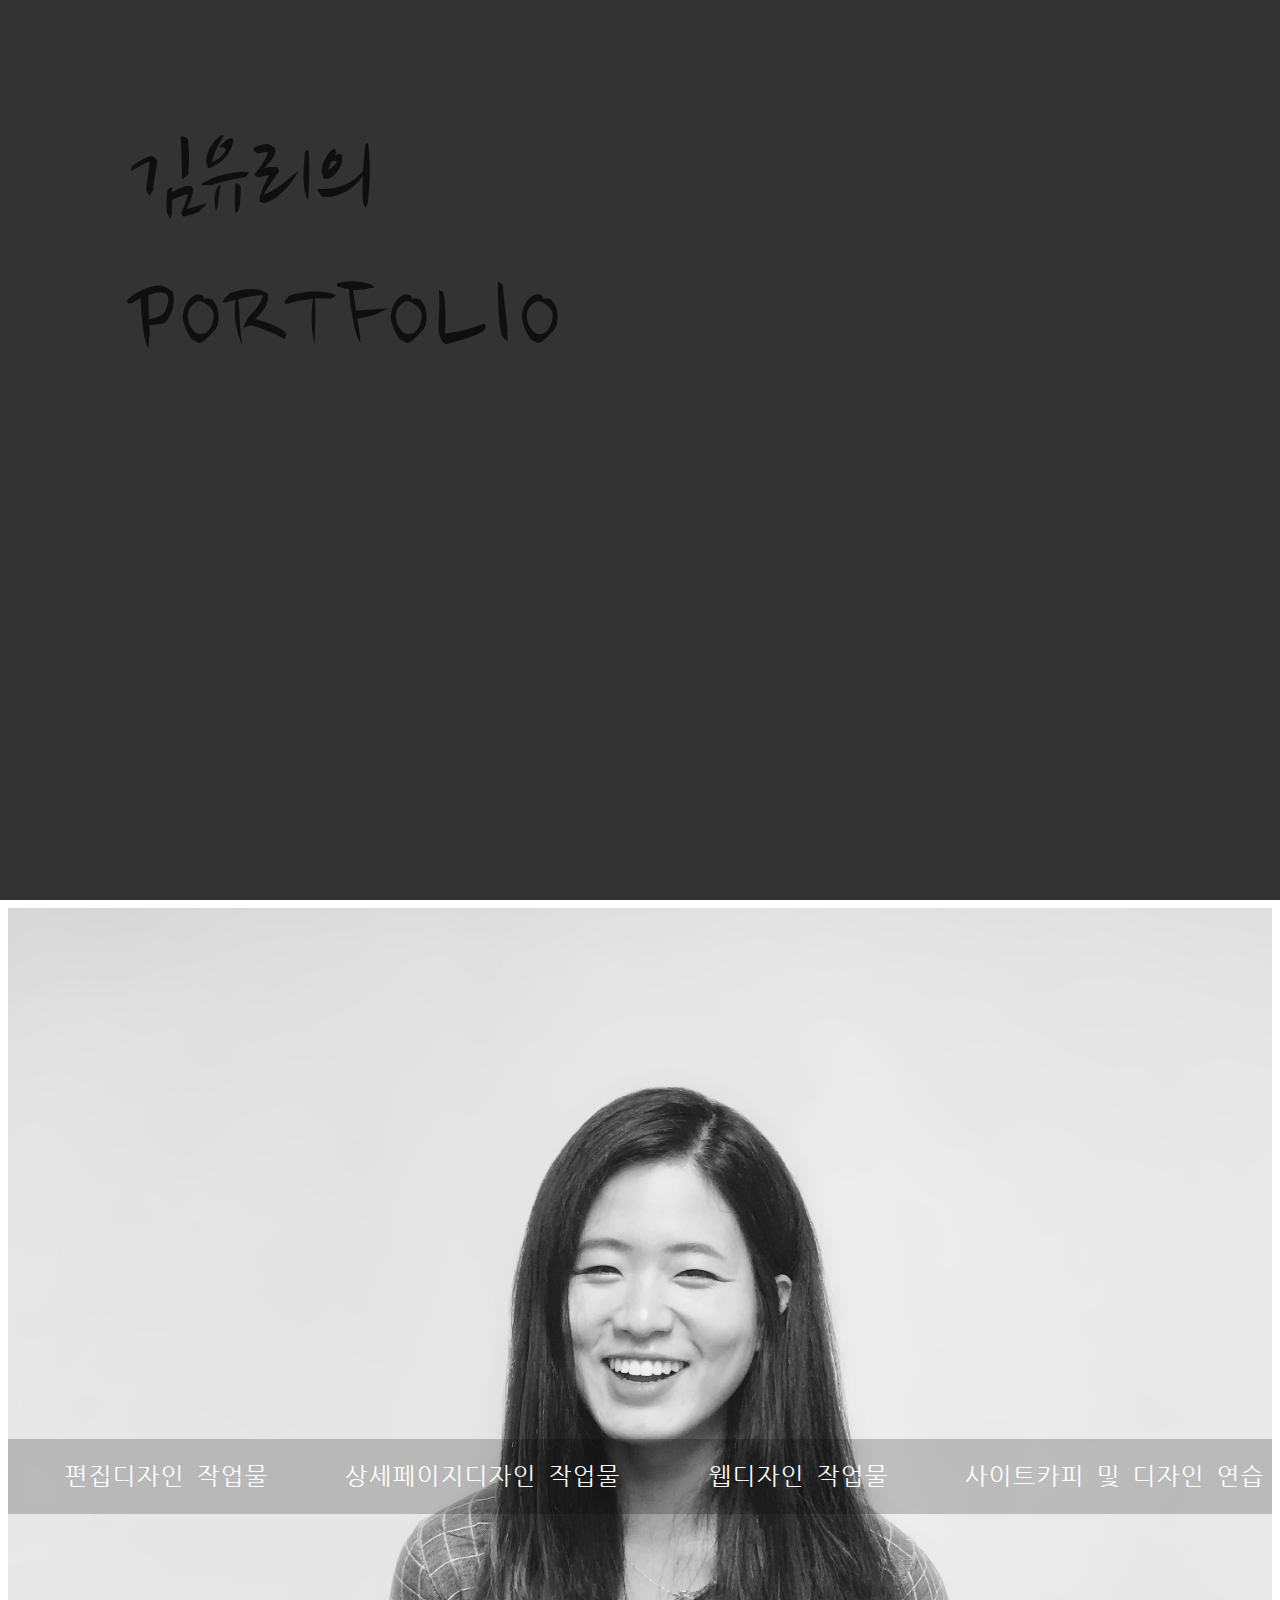
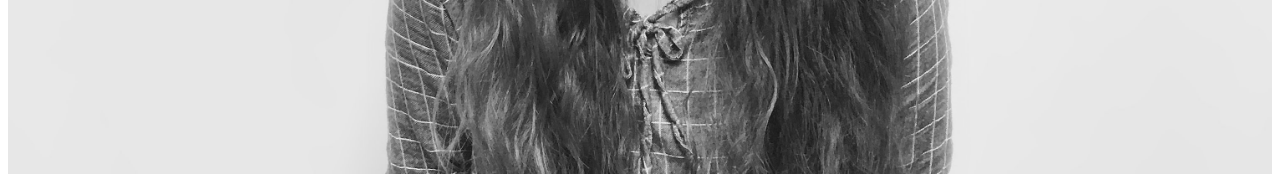
<file: index.html>
<!DOCTYPE html PUBLIC "-//W3C//DTD XHTML 1.0 Transitional//EN" "http://www.w3.org/TR/xhtml1/DTD/xhtml1-transitional.dtd">
<html xmlns="http://www.w3.org/1999/xhtml">
<head>
<meta http-equiv="Content-Type" content="text/html; charset=utf-8" />
<title>무제 문서</title>
<link href="style.css" rel="stylesheet"  type="text/css"/>
<script src="script.js" defer="defer" type="text/javascript"></script>
<script src="jquery-1.12.3.js" type="text/javascript"></script>
</head>

<body>
<div id="wrap"><div id="wrap2"></div>

    
    
</div>
<div id="main_text"><p>김유리의<br />PORTFOLIO</p></div>
<div id="main">
<div id="main_img">
<img src="유디사진.jpg" width="100%"/>
</div>

<div id="contents">
<ul class="main_menu">
        
    <li><div class="a"><div class="a_1">전 직장에서 제작했던 인쇄물 입니다</div><div class="a_2"></div></div>
        <a href="#">편집디자인 작업물</a>
    	<ul class="sub_menu">
        	<li><a href="#">홍보전단</a>
            <div class="pop">
            <img src="포트폴리오-01.jpg" ><br />
            <button class="close">닫기</button>
            </div>
           
            
            </li>
            <li><a href="#">리플렛</a>
            <div class="pop">
            <img src="포트폴리오-02.jpg" ><br />
            <button class="close">닫기</button>
            </div>
            </li>
        </ul>
    </li>

    <li><div class="a"><div class="a_1">공모전 참여를 위해 제작한 개인 작업물입니다</div><div class="a_2"></div></div>
        <a href="#">상세페이지디자인 작업물</a>
    	<ul class="sub_menu">
        	<li><a href="#">드웰도마살균기</a>
            <div class="pop">
            <img src="포트폴리오-03.jpg" ><br />
            <button class="close">닫기</button>
            </div>
            </li>
            <li><a href="#">어썸루테리D드롭스</a>
            <div class="pop">
            <img src="포트폴리오-04.jpg" ><br />
            <button class="close">닫기</button>
            </div>
            
            </li>
        </ul>
    
    </li>
    
    <li><div class="a"><div class="a_1">웹디자인기능사 응시를 위해 연습했던 작업물입니다</div><div class="a_2"></div></div><a href="#">웹디자인 작업물</a>
    	<ul class="sub_menu">
        	<li><a href="웹디자인/기출유형문제 03회/index.html">H&S웨딩플랜</a></li>
            <li><a href="웹디자인/기출유형문제 04회/index.html">INTERNET CENTER</a></li>
        </ul>
    </li>
    
    <li><div class="a"><div class="a_1">디자인 및 퍼블리싱 연습을 위한 개인 작업물입니다</div><div class="a_2"></div></div><a href="#">사이트카피 및 디자인 연습</a>
    	<ul class="sub_menu">
        	<li><a href="웹디자인/NAVER/index_NAVER.html">NAVER 사이트</a></li>
            <li><a href="웹디자인/기출유형문제 04회/index.html">INTERNET CENTER</a></li>
        </ul>
    </li>
</ul>
</div>

</div>
</div>
</body>
</html>
</file>
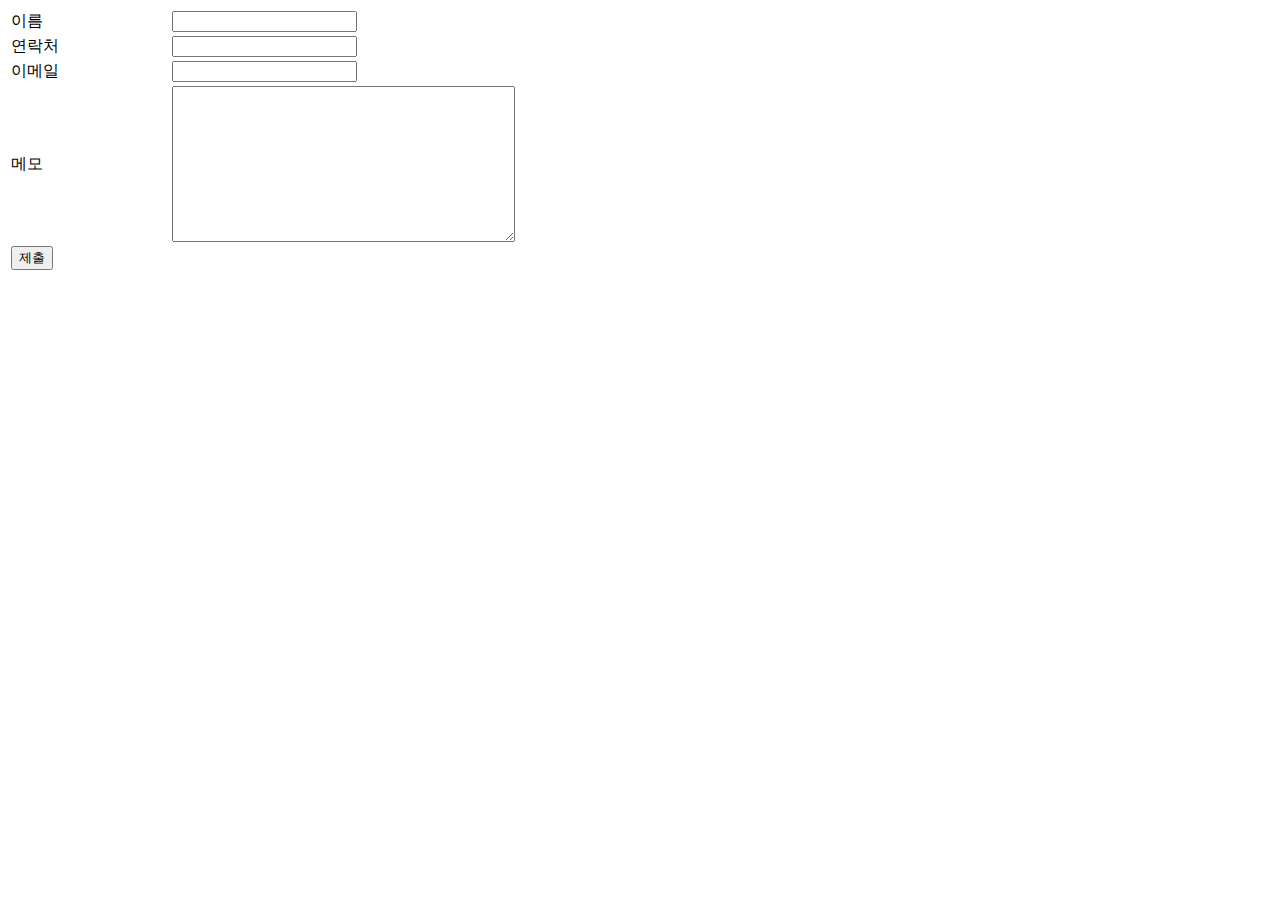
<file: contact_web2.html>
<!DOCTYPE html PUBLIC "-//W3C//DTD XHTML 1.0 Transitional//EN" "http://www.w3.org/TR/xhtml1/DTD/xhtml1-transitional.dtd">
<html xmlns="http://www.w3.org/1999/xhtml">
<head>
<meta http-equiv="Content-Type" content="text/html; charset=utf-8" />
<title>무제 문서</title>

</head>

<body>
<table width="100%" border="0">
  <tr>
    <td>이름</td>
    <td><input type="name"  /></td>
  </tr>
  <tr>
    <td>연락처</td>
    <td><input type="tel"/></td>
  </tr>
  <tr>
    <td>이메일</td>
    <td><input type="email"/></td>
  </tr>
   <tr>
    <td>메모</td>
    <td><textarea cols="40" rows="10"></textarea></td>
  </tr>
  <tr>
    <td><input type="submit" value="제출"></td>
    <td></td>
  </tr>
</table>

</body>
</html>
</file>
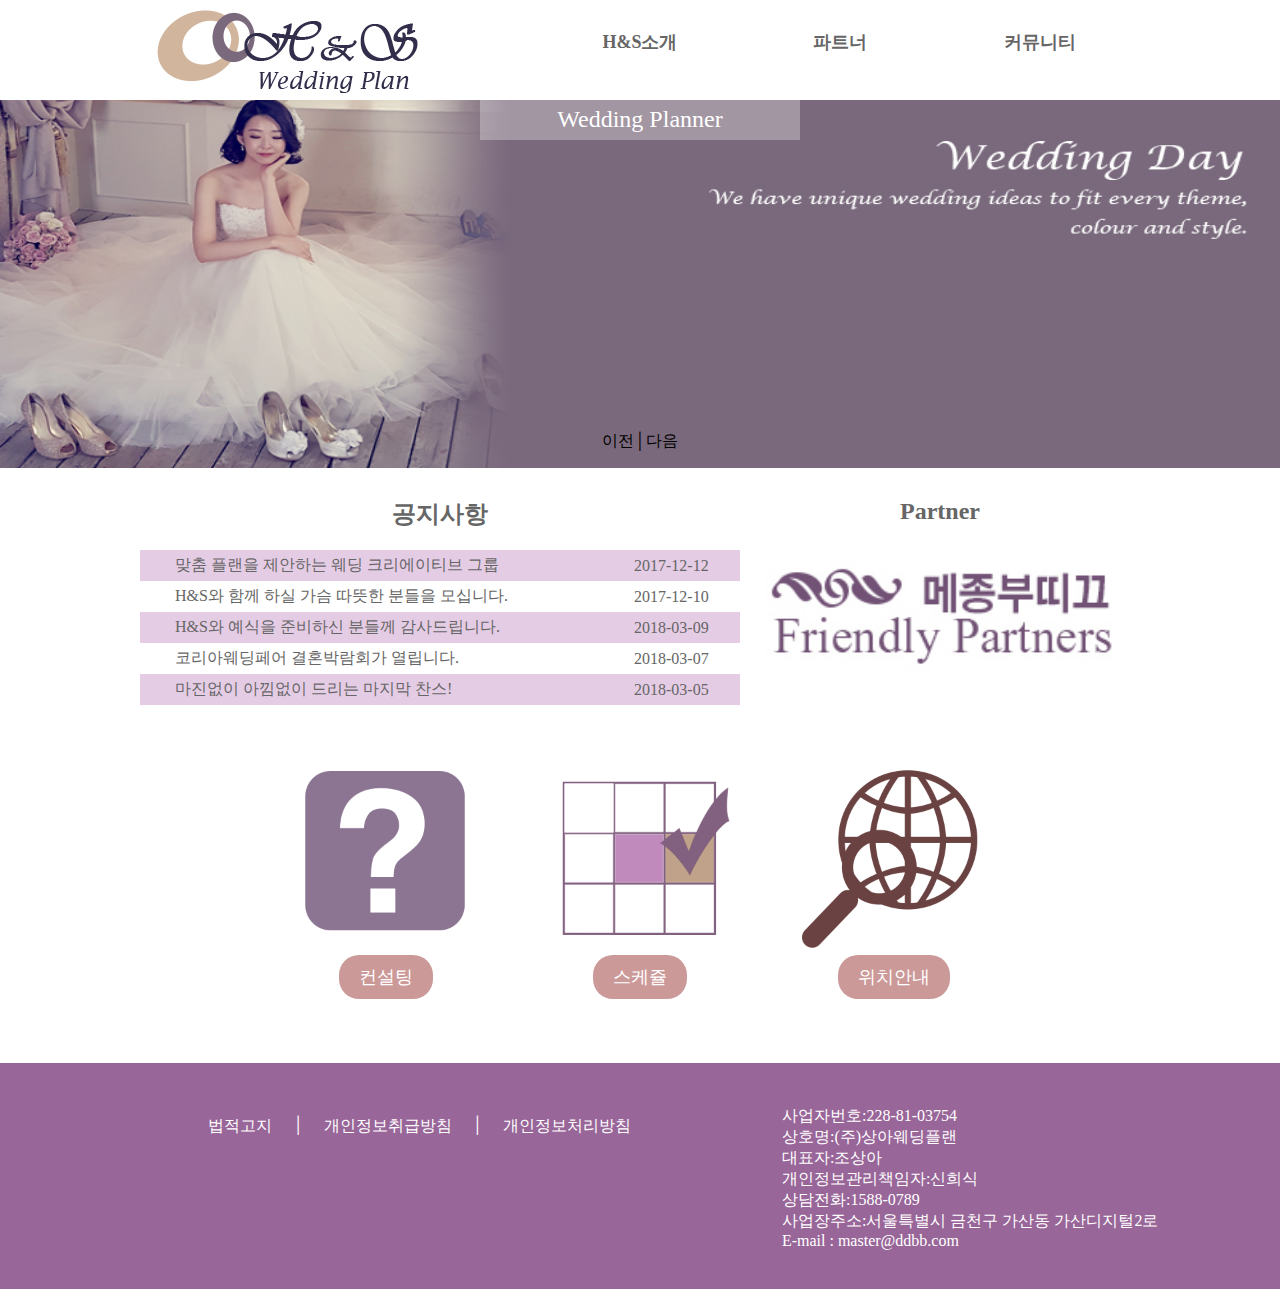
<file: index_web1.html>
<!DOCTYPE html PUBLIC "-//W3C//DTD XHTML 1.0 Transitional//EN" "http://www.w3.org/TR/xhtml1/DTD/xhtml1-transitional.dtd">
<html xmlns="http://www.w3.org/1999/xhtml">
<head>
<meta http-equiv="Content-Type" content="text/html; charset=utf-8" />
<link href="style_web1.css" rel="stylesheet" type="text/css" />
<script src="script_web1.js" type="text/javascript" defer="defer"></script>
<script src="jquery-1.12.3.js" type="text/javascript"></script>
<title>무제 문서</title>
</head>

<body>
<div id="wrap">
<header>
<div id="logo">
<a href="#"><img src="LOGO_web1.jpg" /></a>
</div>
<div id="navi">
<nav>
	<ul class="main_navi">
    	<li><a href="#">H&S소개</a></li>
        <li><a href="#"> 파트너</a>
        	<ul class="sub_navi">
            	<li><a href="#">예복</a></li>
                <li><a href="#">사진영상</a></li>
                <li><a href="#">플라워</a></li>
                <li><a href="#">주얼리</a></li>
            </ul>
        </li>
        <li><a href="#">커뮤니티</a>
     	    <ul class="sub_navi">
            	<li><a href="#">예식준비</a></li>
                <li><a href="#">예식비용</a></li>
                <li><a href="#">신혼여행</a></li>
            </ul>
        </li>
    </ul>
</nav>
</div>
</header>
<div id="clear"></div>
<div id="slide" height="100%">
<div id="img_slide">
<ul>
<li><img src="images(1)_web1.jpg" /></li>
<li><img src="images(2)_web1.jpg" /></li>
<li><img src="images(3)_web1.jpg" /></li>
</ul>
</div>
<div id="text_slide2">
<span class="text"><p>Wedding Planner</p></span>
</div>

<div id="text_slide">
<a href="#" class="prev">이전</a>│<a href="#" class="next">다음</a>

</div>

</div>

<div class="clear"></div>
<div id="contents">
	<div id="noti">
    <div class="contents_title">
    <h2>공지사항</h2></div>
    <table width="100%" border="0">
  <tr>
    <td><a href="#">맞춤 플랜을 제안하는 웨딩 크리에이티브 그룹</a></td>
    <td>2017-12-12</td>
  </tr>
  <tr>
    <td><a href="#">H&S와 함께 하실 가슴 따뜻한 분들을 모십니다.</a></td>
    <td>2017-12-10</td>
  </tr>
  <tr>
    <td><a href="#">H&S와 예식을 준비하신 분들께 감사드립니다.</a></td>
    <td>2018-03-09</td>
  </tr>
  <tr>
    <td><a href="#">코리아웨딩페어 결혼박람회가 열립니다.</a></td>
    <td>2018-03-07</td>
  </tr>
  <tr>
    <td><a href="#">마진없이 아낌없이 드리는 마지막 찬스!</a></td>
    <td>2018-03-05</td>
  </tr>
</table>

    </div>
    <div id="partner">
    <div class="contents_title">
    <h2>Partner</h2></div>
    <a href="#"><img class="partner" src="PARTNER_web1.jpg" /></a>
    <div id="partner_pop">
    <div id="wrap2"></div>
    <div id="pop">
    <img src="PARTNER_UP_web1.png" /><br />
    <button>닫기</button>
    </div>
    </div>
    </div>
<div id="icon">
<div class="icon 1">
<img src="icon1_web1.png" /><br /><button class="icon_button">컨설팅</button>
</div>
<div class="icon 2">
<img src="icon2_web1.png" />
<br /><button class="icon_button">스케쥴</button>
</div>
<div class="icon 3">
<img src="icon3_web1.png" />
<br /><button class="icon_button">위치안내</button>
</div>

</div>
</div>
<footer>
<div id="footer">
<div id="ft_1">
<ul>
<li><a href="#">법적고지</a></li>
<li>│</li>
<li><a href="#">개인정보취급방침</a></li>
<li>│</li>
<li><a href="#">개인정보처리방침</a></li>
</ul>
</div>
<div id="ft_2">
사업자번호:228-81-03754<br />
상호명:(주)상아웨딩플랜<br />
대표자:조상아<br />
개인정보관리책임자:신희식<br />
상담전화:1588-0789<br />
사업장주소:서울특별시 금천구 가산동 가산디지털2로<br />
E-mail : master@ddbb.com
</div>
</div>
</footer>
</div>
</body>
</html>
</file>
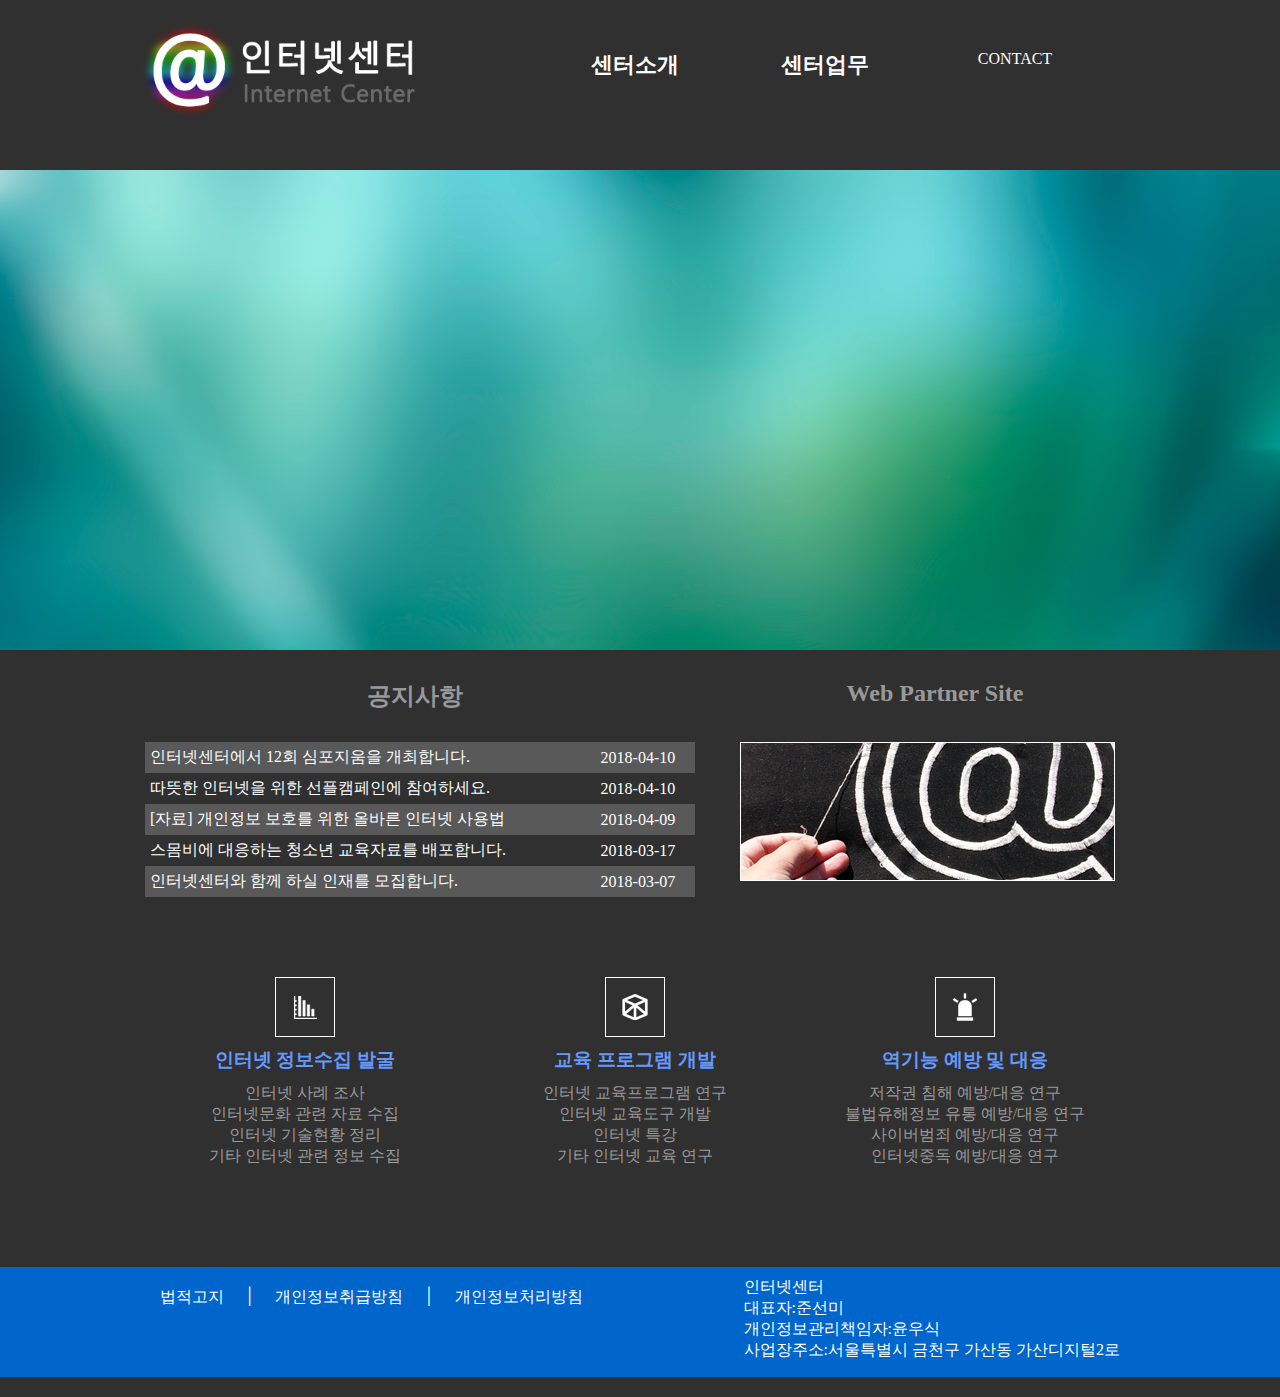
<file: index_web2.html>
<!DOCTYPE html PUBLIC "-//W3C//DTD XHTML 1.0 Transitional//EN" "http://www.w3.org/TR/xhtml1/DTD/xhtml1-transitional.dtd">
<html xmlns="http://www.w3.org/1999/xhtml">
<head>
<meta http-equiv="Content-Type" content="text/html; charset=utf-8" />
<title>무제 문서</title>
<link href="style_web2.css" rel="stylesheet" type="text/css"/>
<script src="script_web2.js" defer="defer" type="text/javascript"></script>
<script src="jquery-1.12.3.js" type="text/javascript"></script>

</head>

<body>

<div id="wrap">

    <header>
        <div id="logo">
        	<a href="#"><img src="LOGO_web2.png" /></a>
        </div>
        <div id="nav">
        	<nav>
            	<ul class="main_menu">
                	<li><a href="#">센터소개</a>
                    <ul class="sub_menu">
                        <li><a href="#">연혁</a></li>
                        <li><a href="#">조직도</a></li>
                        <li><a href="#">구성원</a></li>
                        </ul>
                    </li>
                    <li><a href="#">센터업무</a>
                  	  <ul class="sub_menu">
                    	<li><a href="#">하는일</a></li>
                        <li><a href="#">포트폴리오</a></li>
                        </ul>
                    </li>
                    <li onclick="winOpen();">CONTACT</li>
                </ul>
            </nav>
        </div>
    </header>
    
    <div id="main">

    <ul id="main_img">
    
    <li><img src="images(2)_web2.jpg" width="100%"/></li>
    <li><img src="images(3)_web2.jpg" width="100%" /></li>
    </ul>

    </div>
    <div id="contents">
    <div id="contents_noti">
    <p class="contents_title">공지사항</p>
    <table width="100%" border="0">
  <tr>
    <td><a href="#">
인터넷센터에서 12회 심포지움을 개최합니다.</a></td>
    <td>2018-04-10</td>
  </tr>
  <tr>
    <td><a href="#">따뜻한 인터넷을 위한 선플캠페인에 참여하세요.</a></td>
    <td>2018-04-10</td>
  </tr>
  <tr>
    <td><a href="#">[자료] 개인정보 보호를 위한 올바른 인터넷 사용법</a></td>
    <td>2018-04-09</td>
  </tr>
  <tr>
    <td><a href="#">스몸비에 대응하는 청소년 교육자료를 배포합니다.</a></td>
    <td>2018-03-17</td>
  </tr>
  <tr>
    <td><a href="#">인터넷센터와 함께 하실 인재를 모집합니다.</a></td>
    <td>2018-03-07</td>
  </tr>
</table>

    </div>
    <div id="contents_partner">
    <p class="contents_title">Web Partner Site</p>
    <a href="#"><img class="popp" src="PARTNER_web2.png" /></a>
     
     <div id="contents_pop">
     <div id="wrap2">
     <div id="pop_a">
     <a href="#"><img src="PARTNER_UP_web2.png" /></a><br />
    <button class="close">닫기</button>
    </div>
    </div>
   
    </div>
    
    </div>
   
    <div id="icons">
    <div class="icon">
    <img src="icon1_web2.png" />
    <h3 class="icon_title">인터넷 정보수집 발굴</h3>
<ul>
<li>인터넷 사례 조사</li>
<li>인터넷문화 관련 자료 수집</li>
<li>인터넷 기술현황 정리</li>
<li>기타 인터넷 관련 정보 수집</li>
</ul>
    </div>
    <div class="icon">
    <img src="icon2_web2.png" />
      <h3 class="icon_title">교육 프로그램 개발</h3>
<ul>
<li>인터넷 교육프로그램 연구</li>
<li>인터넷 교육도구 개발</li>
<li>인터넷 특강</li>
<li>기타 인터넷 교육 연구</li>
</ul>
    </div>
    <div class="icon">
    <img src="icon3_web2.png" />
    <h3 class="icon_title">역기능 예방 및 대응</h3>
<ul>
<li>저작권 침해 예방/대응 연구</li>
<li>불법유해정보 유통 예방/대응 연구</li>
<li>사이버범죄 예방/대응 연구</li>
<li>인터넷중독 예방/대응 연구</li>
</ul>
    </div>
    </div>
    </div>
    <footer>
    <div id="footer">
    	<div id="footer_1">
        <ul>
        <li><a href="#">법적고지</a></li>
        <li>│</li>
        <li><a href="#">개인정보취급방침</a></li>
        <li>│</li>
        <li><a href="#">개인정보처리방침</a></li>
        </ul>
        </div>
        <div id="footer_2">
        인터넷센터<br />
대표자:준선미<br />
개인정보관리책임자:윤우식<br />
사업장주소:서울특별시 금천구 가산동 가산디지털2로
        </div>
        </div>
    </footer>
    </div>

</body>
</html>
</file>
<file: style.css>
@charset "utf-8";
@import url('https://fonts.googleapis.com/css?family=Nanum+Brush+Script|Nanum+Gothic+Coding&display=swap');
/* CSS Document */

*{
	list-style-type:none;
	font-family: 'Nanum Gothic Coding', monospace;
}

a{
	text-decoration:none;
	color:inherit;
	

}

#wrap{
	height:100vh;
	width:100%;
	margin:auto;
	overflow:visible;
	position:relative;
	z-index:1;
}



#main{
	position:relative;
	z-index:3;

}
#main_img img{
	z-index:5;
}
#main_text{
	position:absolute;
	left:10%;
	top:0;
	z-index:5;
}
#main_text>p{
	font-family: 'Nanum Brush Script', cursive !important;
	font-size:7em;
	color:rgba(0,0,0,0.7);
}
#contents{
	width:100%;
	position:absolute;
	bottom:30%;
	z-index:2;
	
}


.main_menu{
	width:100%;
	margin:0;
	padding:0;
	text-align:center;
	z-index:5;
	}
	
.main_menu li{
	padding:2% 0;
	float:left;
	width:25%;
	font-size:1.5em;
	background-color:rgba(0,0,0,0.2);
	position:relative;
	transition:all 0.5s ease;
	color:white;
	z-index:5;
}
.a{display:none;width:100%;}
.main_menu>li:hover>.a{position: absolute;top:-100%;display:block;}
.a_1{background-color:rgba(255,255,255,0.5);font-size:.6em;padding:3% 5%;}
.a>.a_2{border-top: 10px rgba(255,255,255,0.5) solid;
	border-left:transparent 5px solid;border-right:transparent 5px solid;width:0;position: absolute;left:50%;}

.main_menu>li:hover{
	background-color:rgba(255,255,255,0.5);
	color:black;
}
.sub_menu{
	position:absolute;
	left:0;
	top:100%;
	margin:0;
	padding:0;
	z-index:6;
	width:100%;
	display:none;
}
.sub_menu>li{
	transition:all 0.5s ease;
	float:left;
	text-align:center;
	width:100%;
	font-size:0.8em;
	margin:0;
	background-color:rgba(0,0,0,0.2);
	color:white;
	padding:5% 0;
	overflow:visible;
	z-index:6;
	
}
.sub_menu>li:hover{
	background-color:rgba(255,255,255,0.5);
	color:black;
	transition:all 0.5s ease;
	z-index:6;
	}
	
#wrap2{
	background-color:rgba(0,0,0,0.8);
	z-index:9;
	width:100%;
	height:100%;
	position:fixed;
	left:0;
	top:0;
	text-align:center;

}
.pop{
	position:fixed;
	margin:auto;
	top:25%;
	z-index:9;
	display:none;
	transition:all 5s ease;
	}
.pop>img{
	z-index:9;
	height:10%;
	width:10%;
	}
.close{
	background-color:rgba(0,0,0,0.5);
	border-radius:5em;
	color:white;
	font-size:2em;
	padding:1% 3%;
	cursor:pointer;
	border:0px;
	margin-top:5%;
	
	}
</file>
<file: style_web1.css>
@charset "utf-8";
/* CSS Document */

*{
	list-style-type:none;
	color:black;
	text-decoration:none;
	margin:0;
	padding:0;
	
}
#wrap{
	width:100%;
	margin:auto;
}
header{
	width:1000px;
	height:30%;
	margin:auto;
}
a{
	color:inherit;
	text-align:center;
}
#logo{
	width:400px;
	float:left;
}
#navi{
	width:600px;
	float:right;
	
}
.main_navi{
	margin-top:20px;
	
}
.main_navi>li{
	float:left;
	width:200px;
	position:relative;
	font-size:large;
	font-weight:bold;
	color:#666;
	text-align:center;
	padding:10px 0;
	transition:all 0.4s ease;
	
}

.main_navi>li:hover{
	background-color:#969;
	color:white;
}
.sub_navi{
	background:rgba(255,255,255,0.8);
	position:absolute;
	top:100;
	left:0;
	float:left;
	margin-top:10px;
	display:none;
	z-index:10;
}
.sub_navi li{
	transition:all 0.4s ease;
	float:left;
	width:200px;
	float:left;
	font-size:medium;
	padding:5px 0;
	text-align:center;
	color:#666;
}
.sub_navi li:hover{
	background-color:#c99;
	color:white;
}




#slide{
	margin:auto;
	float:left;
	height:23em;
	width:100%;
	position:relative;
	display:block;
}
#img_slide{
	display:block;
	float:left;
	position:relative;
	width:100%;
	height:100%;
}
#img_slide ul li{
	position:absolute;
	width:100%;
	z-index:1;
	float:left;
display: none;
}
#img_slide ul li:first-child {
	display: block;
}
#img_slide ul li>img{
	width:100%;
	z-index:1;
	height:23em;	
	position:relative;
	width:100%;
	}
.clear{
	clear:both;
	display:block;
}

.circle{
	cursor:pointer;
	display:inline;
	color:white;
	font-size:0.5em;
}
#slide > #text_slide{
	width:100%;
	top:90%;
	z-index:4;
	text-align:center;
	position:absolute;
	margin:auto;
}

#text_slide>a:hover{
	width:100%;
	text-align:center;
	z-index:4;

}
#slide>#text_slide2{
	z-index:4;
	position:absolute;
	text-align:center;
	margin:auto;
	width:100%;
	
}
#slide>#text_slide2>.text{
	z-index:4;
	font-family:Georgia, "Times New Roman", Times, serif;
	height:100%;
	width:50%;
	font-size:1.5em;
	text-align:center;
	display:inline-block;

}

.text>p{
	color:white;
	width:50%;
	background-color:rgba(255,255,255,0.3);
	text-align:center;
	display:inline-block;
	
	padding:1% 0;
}
#partner_pop{
	position:fixed;
	
	text-align:center;
	padding:30px;
	
	z-index:20;
	display:none;
}
#wrap2{
	position:fixed;
	top:0;
	left:0;
	width:100%;
	height:100%;
	background-color:rgba(0,0,0,0.3);
	z-index:15;
}
#pop{
	background-color:rgba(255,255,255,0.8);
	top:35%;
	left:35%;
	z-index:16;
	position:fixed;
	padding:20px;
}
.partner{
	width:100%;
}
#pop>button{
	padding:5px 10px;
	border:0;
	border-radius:5px;
	cursor:pointer;
	background-color:#969;
	color:white;
	margin-top:10px;
	z-index:16;
}
#pop>button:hover{
	background-color:#c99;
}
#contents{
	display:block;
	width:1000px;
	margin:auto;
	
	
}
#noti{
	float:left;
	width:600px
	}
#noti table{
	color:#666;
	font-size:1em;
	border-collapse:collapse;
}
#noti table td{
	color:#666;
}
#noti table tr td{
	padding:5px;
}
#noti table tr td:first-child a{
	margin-left:30px;
}
#noti table tr td:second-child{
	text-align:right;
}
#noti table tr{
	margin-left:5px;
}
#noti table tr:nth-child(2n-1){
	background-color:rgba(204,153,204,0.5);
}
#partner{
	float:right;
	width:400px
}
#partner>a{
}
.contents_title{
	text-align:center;
	margin-top:10px;
	padding:20px 0;
}
.contents_title>h2{
	color:#666;
}
#icon{
	padding-top:50px;
	clear:both;
	margin:auto;
	text-align:center;
	height:100%;
	width:1000px;
}
.icon img{
	width:80%;
}

.icon{
	margin:auto;
	width:25%;
	margin:auto;
	clear:both;
	display:inline-block;v
	text-align:center;
}

.icon_button{
	padding:10px 20px;
	background-color:#c99;
	border-radius:20px;
	color:white;
	font-size:large;
	border:0px;
}
.icon_button:hover{
	background-color:#969;
	cursor:pointer;
}
footer{
	float:left;
	width:100%;
	background-color:#969;
	height:100%;
	margin:auto;
	margin-top:5%;
	padding:3%;
}
#footer{
	width:1000px;
	margin:auto;
}
#ft_1{
	margin-top:10px;
	float:left;
	margin-left:20px;
	
}
#ft_1 ul li{
	padding:5px 10px;
	float:left;
	color:white;
}
#ft_2{
	margin-top:5px;
	float:right;
	margin-right:20px;
	color:white;
}
</file>
<file: style_web2.css>
@charset "utf-8";
/* CSS Document */
body{

	position:relative;
	background-color:#303030;
}
*{

	margin:0;
	padding:0;
	list-style-type:none;
	text-decoration:none;
	background-color:transparent;
}
a{
	color:inherit;
	text-align:inherit;
	
}

#wrap{
	background-color:#303030;
	color:#fff;
	width:100%;
	
	margin:auto;
}
header{
	
	clear:both;
	width:1000px;
	background-color:#303030;
	margin:auto;
}
#logo{
	margin-top:20px;
	width:400px;
	height:150px;
	overflow:hidden;
	float:left;
}
#logo a>img{
	width:300px;
}
#nav{
	background-color:#303030;
	width:600px;
	float:right;
}
.sub_menu{
	position:absolute;
	left:0;
	top:100%;
	color:black;
	display:none;
	z-index:5;
	
}
.sub_menu li:hover{
	background-color:rgba(0,0,0,0.2);
	z-index:10;
	color:white;
}


.main_menu{
	margin-top:40px;
}
.main_menu li{
	position:relative;
	float:left;
	width:180px;
	text-align:center;
	padding:10px 5px;
	transition:all 0.2s;
}
.main_menu>li:hover{
	background-color:rgba(255,255,255,0.8);
	color:black;
	
}
.main_menu>li>a{
	width:100%;
	font-size:22px;
	font-weight:bold;
	background-color:transparent;	
	color:inherit;
}
.sub_menu>li{
	background-color:rgba(255,255,255,0.8);
	transition:all 0.2s;
	
}

#main  #main_img li{
	position:absolute;
	width:100%;
}
#main #main_img> li img{
	transition:all 0.2s;
	width:100%;
	height:1000px;
	margin:auto;
	position:inherit;
}
#main{
	position:relative;
	float:left;
	width:100%;
	height:30em;
	margin:auto;
	overflow:hidden;
	
}
#main_img{
	z-index:1;
}
#contents{
	clear:both;
	margin:auto;
	width:1000px;
	
	
}
#contents_noti{
	width:55%;
	float:left;
}
.contents_title{
	font-weight:bold;
	font-size:24px;
	color:#999;
	width:100%;
	text-align:center;
	padding:10px 0;
	margin:20px 0;
}
#contents_noti>table{
	margin-left:5px;
	border-collapse:collapse;
}
#contents_noti>table tr td{
	padding:5px 0 5px 5px;
}
#contents_noti>table tr:nth-child(2n-1){
	background-color:rgba(255,255,255,0.2);
}
#contents_partner{
	float:right;
	margin-right:5px;
	width:400px;
}
#contents_partner>a img{
	margin:5px;
}
#contents_pop > #wrap2{
	background:rgba(0,0,0,0.8);
	position:fixed;
	left:0;
	top:0;
	z-index:15;
	width:100%;
	height:100%;
}
#contents_pop{
	z-index:20;
	text-align:center;
	position:fixed;
	padding:20px;
	margin:auto;
	top:25%;
	left:35%;
	background-color:rgba(255,255,255,0.8);
	display:none;
}
#pop_a>button{
	margin-top:20px;
	cursor:pointer;
	background-color:rgba(0,0,0,0.8);
	padding:10px 20px;
	color:white;
	border:0px;
	border-radius: 20px;
}
#pop_a>button:hover{
	background-color:rgba(0,0,0,0.3);
}
#pop_a{
	position:fixed;
	top:10%;	
	left:35%;
	background-color:white;
	padding:20px 20px;
}
#icons{
	float:left;
	padding:20px 0;
	width:100%;
	text-align:center;
	
}

.icon:hover{
	border:1px solid rgba(255,255,255,0.3);
	padding:40px 0;
}

.icon{
	margin:10px 0;
	float:left;
	text-align:center;
	width:330px;
	padding:50px 0;
	cursor:pointer;
	position:relative;
	
}
.icon>ul{
background-color:transparent;
}
.icon>ul li{
	color:#999;
	
}
.icon_title{
	color:#69f;
	padding:10px 0;
}
footer{
	padding-top:10px;
	float:left;
	width:100%;
	background-color:#0066cc;
	height:100px;
	margin:20px 0;
}
#footer{
	width:1000px;
	margin:auto;
	
}
#footer_1{
	float:left;
	background-color:inherit;
}
#footer_1 ul{
	padding-left:10px;
}
#footer_1 ul>li{
	float:left;
	padding:10px;
	}
#footer_2{
	float:right;
	background-color:inherit;
	padding-right:20px;
	text-align:left;
}
</file>
